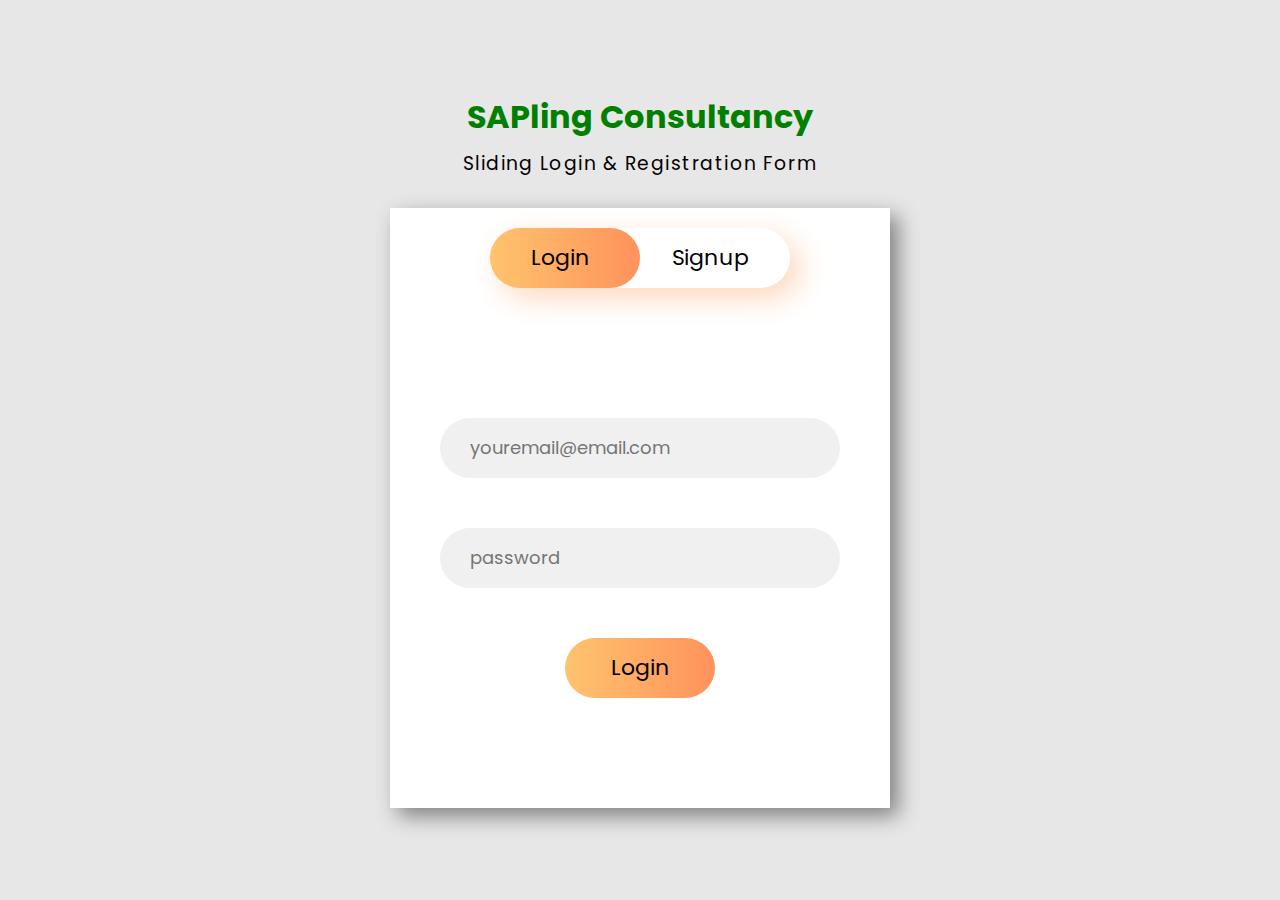
<file: PROJECT-1-main/index.html>
<!DOCTYPE html>
<html lang="en">

<head>
	<meta charset="UTF-8">
	<meta name="viewport"
		content="width=device-width,initial-scale=1.0">
	<title>login/signup</title>
	<link rel="stylesheet"href="lo.css">
</head>

<body>
	<header>
		<h1 class="heading">SAPling Consultancy</h1>
		<h3 class="title">Sliding Login & Registration Form</h3>
	</header>

	<!-- container div -->
	<div class="container">

		<!-- upper button section to select
			the login or signup form -->
		<div class="slider"></div>
		<div class="btn">
			<button class="login">Login</button>
			<button class="signup">Signup</button>
		</div>

		<!-- Form section that contains the
			login and the signup form -->
		<div class="form-section">

			<!-- login form -->
			<div class="login-box">
				<input type="email"
					class="email ele"
					placeholder="youremail@email.com">
				<input type="password"
					class="password ele"
					placeholder="password">
                    <a href="dashboard.html"><button class="clkbtn">Login</button></a>
			</div>

			<!-- signup form -->
			<div class="signup-box">
				<input type="text"
					class="name ele"
					placeholder="Enter your name">
				<input type="email"
					class="email ele"
					placeholder="youremail@email.com">
				<input type="password"
					class="password ele"
					placeholder="password">
				<input type="password"
					class="password ele"
					placeholder="Confirm password">
				<a href="dashboard.html"><button class="clkbtn">Signup</button></a>
                
			</div>
		</div>
	</div>
	<script src="lo.js"></script>
</body>

</html>
</file>
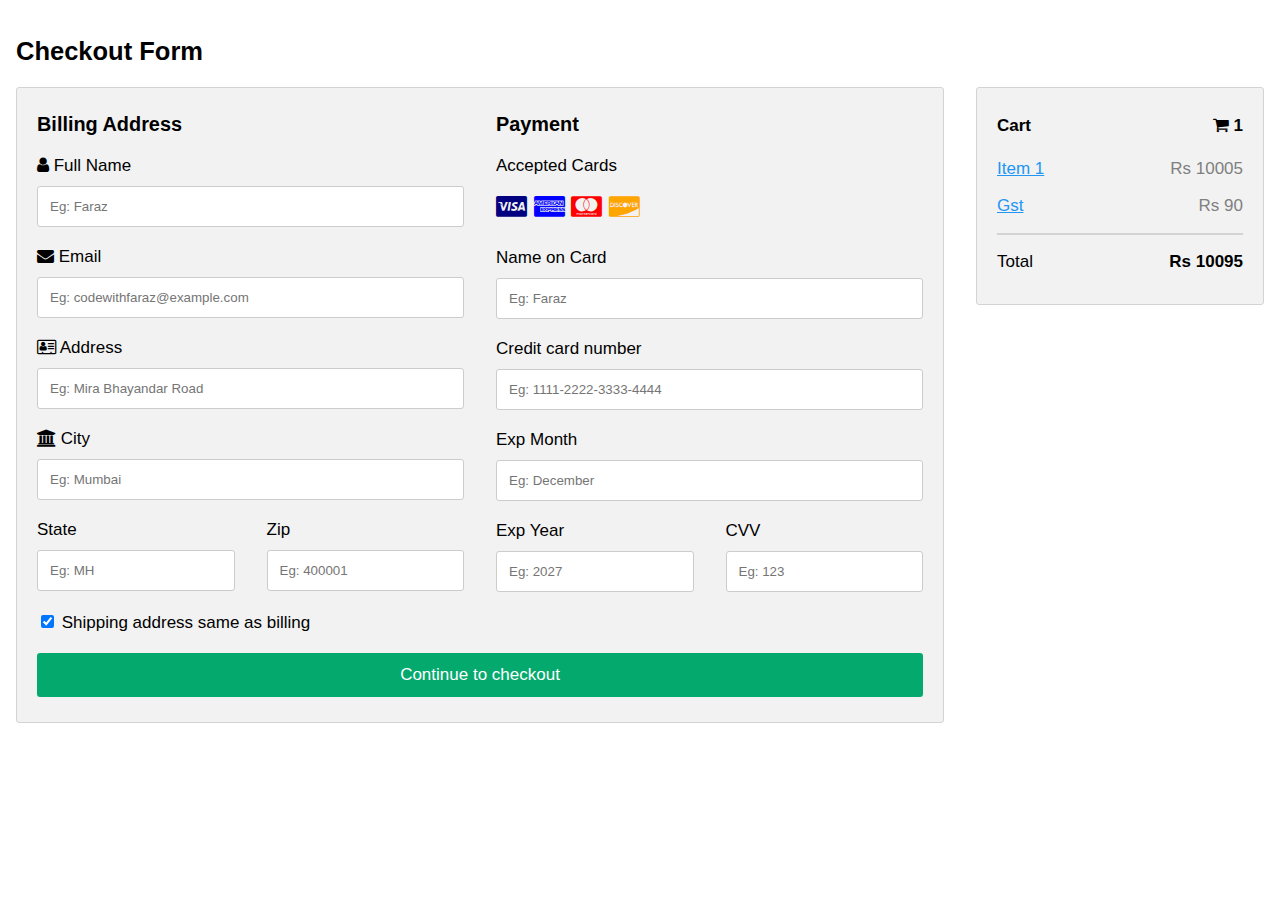
<file: PROJECT-1-main/checkout.html>
<!DOCTYPE html>
<html>
<head>
<meta name="viewport" content="width=device-width, initial-scale=1">
<title>Responsive Checkout Form</title>
<link rel="stylesheet" href="https://cdnjs.cloudflare.com/ajax/libs/font-awesome/4.7.0/css/font-awesome.min.css">
<link rel="stylesheet" href="checkout.css">
</head>
<body>
<h2>Checkout Form</h2>
<div class="row">
  <div class="col-75">
    <div class="container">
      <form action="/action_page.php">

        <div class="row">
          <div class="col-50">
            <h3>Billing Address</h3>
            <label for="fname"><i class="fa fa-user"></i> Full Name</label>
            <input type="text" id="fname" name="firstname" placeholder="Eg: Faraz">
            <label for="email"><i class="fa fa-envelope"></i> Email</label>
            <input type="text" id="email" name="email" placeholder="Eg: codewithfaraz@example.com">
            <label for="adr"><i class="fa fa-address-card-o"></i> Address</label>
            <input type="text" id="adr" name="address" placeholder="Eg: Mira Bhayandar Road">
            <label for="city"><i class="fa fa-institution"></i> City</label>
            <input type="text" id="Eg: city" name="Eg: city" placeholder="Eg: Mumbai">

            <div class="row">
              <div class="col-50">
                <label for="state">State</label>
                <input type="text" id="Eg: state" name="Eg: state" placeholder="Eg: MH">
              </div>
              <div class="col-50">
                <label for="zip">Zip</label>
                <input type="text" id="Eg: zip" name="zip" placeholder="Eg: 400001">
              </div>
            </div>
          </div>

          <div class="col-50">
            <h3>Payment</h3>
            <label for="fname">Accepted Cards</label>
            <div class="icon-container">
              <i class="fa fa-cc-visa" style="color:navy;"></i>
              <i class="fa fa-cc-amex" style="color:blue;"></i>
              <i class="fa fa-cc-mastercard" style="color:red;"></i>
              <i class="fa fa-cc-discover" style="color:orange;"></i>
            </div>
            <label for="cname">Name on Card</label>
            <input type="text" id="cname" name="Eg: cardname" placeholder="Eg: Faraz">
            <label for="ccnum">Credit card number</label>
            <input type="text" id="Eg: ccnum" name="Eg: cardnumber" placeholder="Eg: 1111-2222-3333-4444">
            <label for="expmonth">Exp Month</label>
            <input type="text" id="Eg: expmonth" name="Eg: expmonth" placeholder="Eg: December">
            <div class="row">
              <div class="col-50">
                <label for="expyear">Exp Year</label>
                <input type="text" id="Eg: expyear" name="Eg: expyear" placeholder="Eg: 2027">
              </div>
              <div class="col-50">
                <label for="cvv">CVV</label>
                <input type="text" id="cvv" name="cvv" placeholder="Eg: 123">
              </div>
            </div>
          </div>

        </div>
        <label>
          <input type="checkbox" checked="checked" name="sameadr"> Shipping address same as billing
        </label>
        <input type="submit" value="Continue to checkout" class="btn">
      </form>
    </div>
  </div>
  <div class="col-25">
    <div class="container">
      <h4>Cart <span class="price" style="color:black"><i class="fa fa-shopping-cart"></i> <b>1</b></span></h4>
      <p><a href="#">Item 1</a> <span class="price">Rs 10005</span></p>
      <p><a href="#">Gst</a> <span class="price">Rs 90</span></p>
      <p><a href="#"> </a> <span class="price"></span></p>
      <p><a href="#"></a> <span class="price"></span></p>
      <hr>
      <p>Total <span class="price" style="color:black"><b>Rs 10095</b></span></p>
    </div>
  </div>
</div>
</body>
</html>
</file>
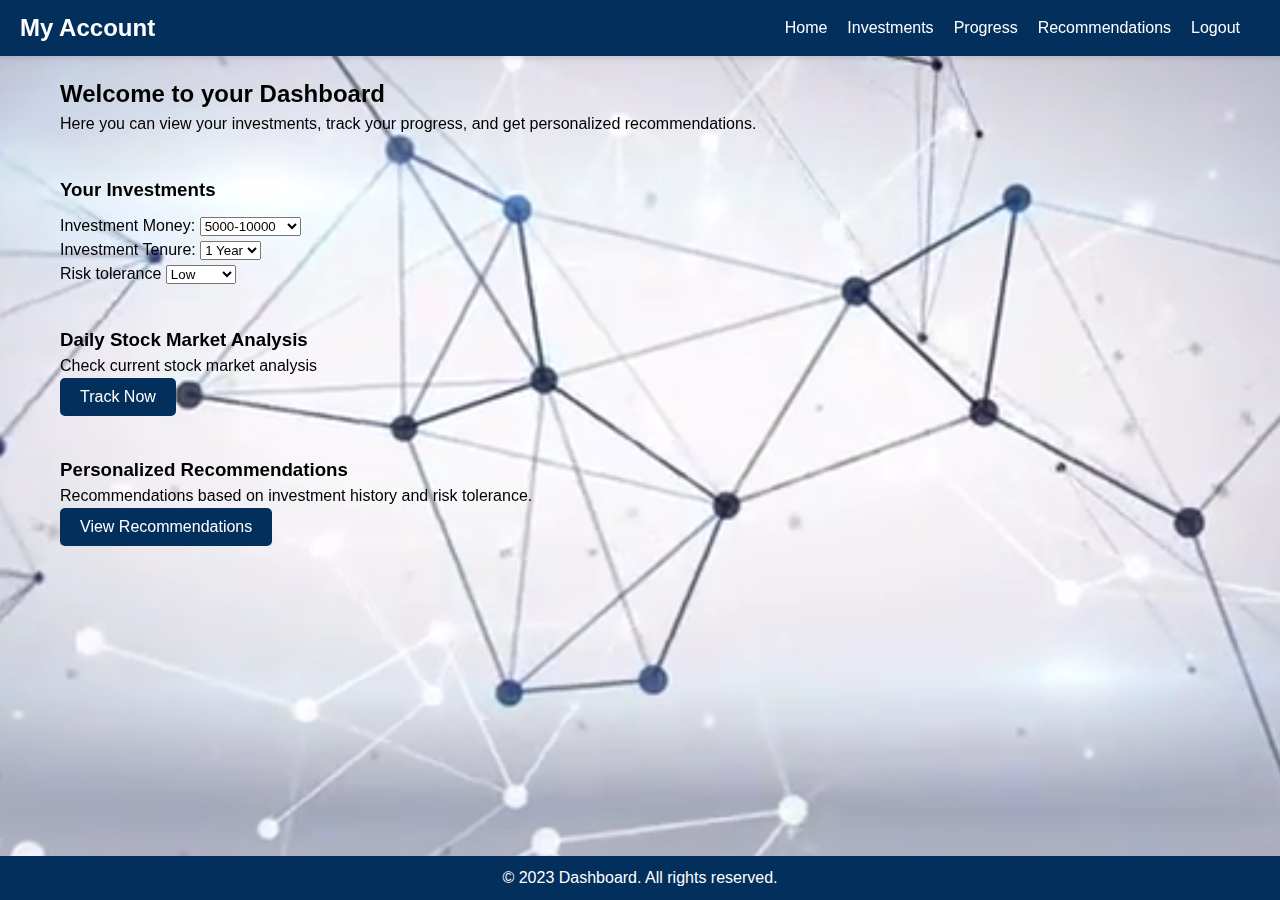
<file: PROJECT-1-main/dashboard.html>
<!DOCTYPE html>
<html lang="en">

<head>
  <meta charset="UTF-8">
  <meta http-equiv="X-UA-Compatible" content="IE=edge">
  <meta name="viewport" content="width=device-width, initial-scale=1.0">
  <title>Dashboard</title>
  <link rel="stylesheet" type="text/css" href="style_dashboard.css">
</head>

<body>
  <header>
    <nav class="navbar">
      <a href="#" class="logo">My Account</a>
      <ul class="menu">
        <li><a href="main.html">Home</a></li>
        <li><a href="#">Investments</a></li>
        <li><a href="#">Progress</a></li>
        <li><a href="#">Recommendations</a></li>
        <li><a href="register.html">Logout</a></li>
      </ul>
    </nav>
  </header>

  <main class="container">
    <section class="hero-section">
      <h2>Welcome to your Dashboard</h2>
      <p>Here you can view your investments, track your progress, and get personalized recommendations.</p>
    </section>

    <section class="investments-section">
      <h3>Your Investments</h3>
      <ul class="investment-list">
        <label for="Money">Investment Money:</label>

        <select name="Money" id="Money">
          <option value="5000-10000">5000-10000</option>
          <option value="10000-20000">10000-20000</option>
          <option value="20000-30000">20000-30000</option>
          <option value="1k-2k">1k-2k</option>
        </select>
        <br>
        <label for="Money">Investment Tenure:</label>

        <select name="Tenure" id="Tenure">
          <option value="1 Year">1 Year</option>
          <option value="2 year">2 year</option>
          <option value="3 year">3 year</option>
          <option value="4 year">4 year</option>
        </select>
        <br>
        <label for="Risk tolerance">Risk tolerance</label>
        <select name="Risk tolerence" id="Risk tolerence">
          <option value="Low">Low</option>
          <option value="Medium">Medium</option>
          <option value="High">High</option>
        </select>
        <br>

      </ul>
    </section>
    
<video id="background-video" autoplay loop muted poster="https://assets.codepen.io/6093409/river.jpg">
  <source src="video 3.mp4" type="video/mp4">
  </video>

    <section class="tracking-section">
      <h3>Daily Stock Market Analysis </h3>
      <div class="graph-container"></div>
      <p>Check current stock market analysis</p>
      <a href="https://www.moneycontrol.com/stocksmarketsindia/" target="_blank"> <button class="recommendations-btn"
          href="https://www.moneycontrol.com/stocksmarketsindia/"> Track Now</button></a>
    </section>

    <section class="recommendations-section">
      <h3>Personalized Recommendations</h3>
      <p>Recommendations based on investment history and risk tolerance.</p>
      <a href="recom.html" target="_blank"><button class="recommendations-btn" href="recom.html"> View
          Recommendations</button></a>
    </section>
  </main>

  <footer class="footer">
    <p>&copy; 2023 Dashboard. All rights reserved.</p>
  </footer>

  <script src="script.js"></script>
</body>

</html>
</file>
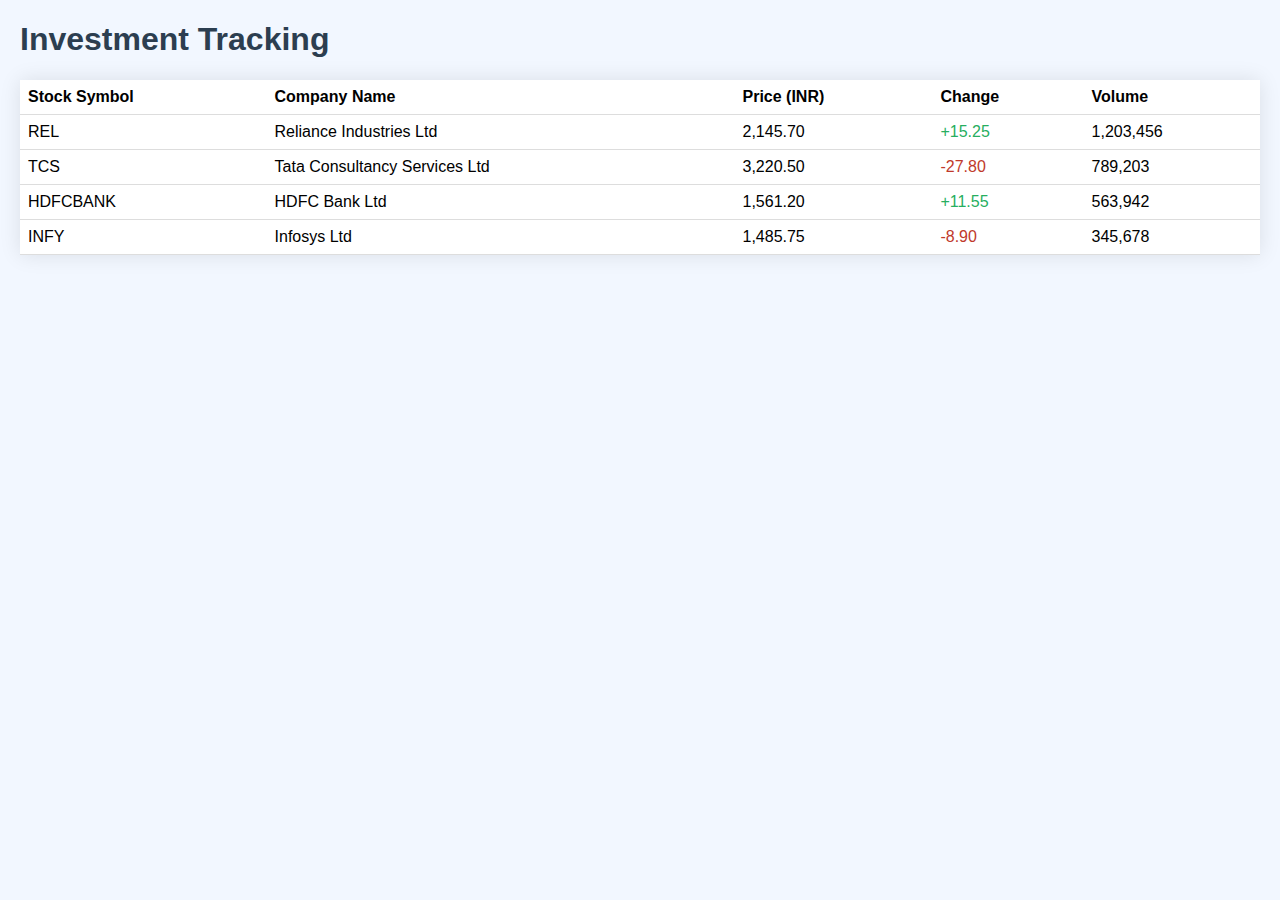
<file: PROJECT-1-main/invest.html>
<!DOCTYPE html>
<html>
<head>
  <title>Indian Stock Trading Page</title>
  <style>
    body {
      font-family: Arial, sans-serif;
      margin: 20px;
      background-color: #f2f7ff;
    }

    h1 {
      color: #2c3e50;
    }

    table {
      border-collapse: collapse;
      width: 100%;
      background-color: #fff;
      box-shadow: 0px 0px 20px rgba(0, 0, 0, 0.1);
    }

    th, td {
      padding: 8px;
      text-align: left;
      border-bottom: 1px solid #ddd;
    }

    tr:hover {
      background-color: #f5f5f5;
    }

    .positive {
      color: #27ae60;
    }

    .negative {
      color: #c0392b;
    }
  </style>
</head>
<body>
  <h1>Investment Tracking</h1>

  <table>
    <thead>
      <tr>
        <th>Stock Symbol</th>
        <th>Company Name</th>
        <th>Price (INR)</th>
        <th>Change</th>
        <th>Volume</th>
      </tr>
    </thead>
    <tbody>
      <tr>
        <td>REL</td>
        <td>Reliance Industries Ltd</td>
        <td>2,145.70</td>
        <td class="positive">+15.25</td>
        <td>1,203,456</td>
      </tr>
      <tr>
        <td>TCS</td>
        <td>Tata Consultancy Services Ltd</td>
        <td>3,220.50</td>
        <td class="negative">-27.80</td>
        <td>789,203</td>
      </tr>
      <tr>
        <td>HDFCBANK</td>
        <td>HDFC Bank Ltd</td>
        <td>1,561.20</td>
        <td class="positive">+11.55</td>
        <td>563,942</td>
      </tr>
      <tr>
        <td>INFY</td>
        <td>Infosys Ltd</td>
        <td>1,485.75</td>
        <td class="negative">-8.90</td>
        <td>345,678</td>
      </tr>
    </tbody>
  </table>
</body>
</html>
</file>
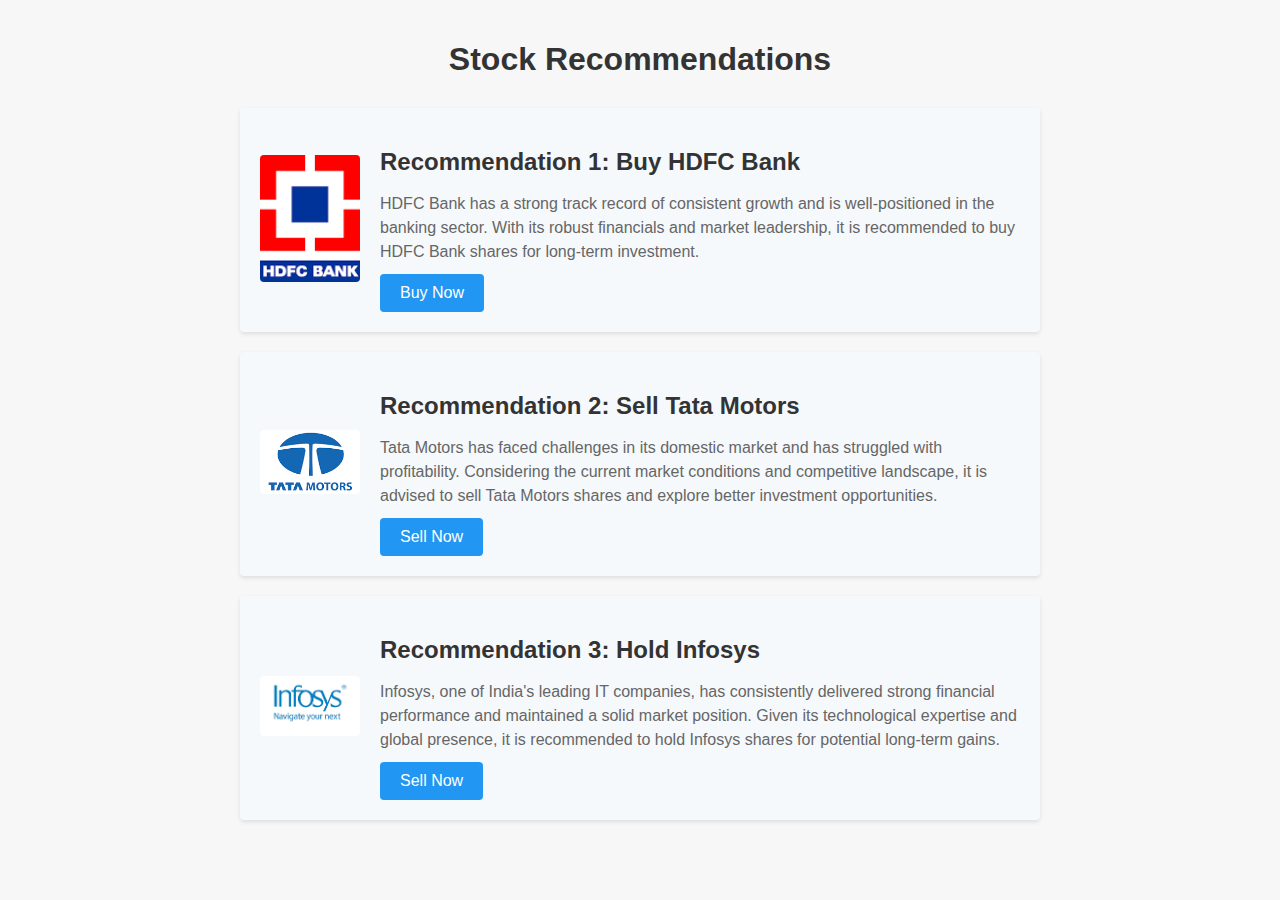
<file: PROJECT-1-main/recom.html>
<!DOCTYPE html>
<html>
<head>
  <title>Stock Recommendations</title>
  <style>
    body {
      font-family: Arial, sans-serif;
      margin: 0;
      padding: 0;
      background-color: #f7f7f7;
    }

    .container {
      max-width: 800px;
      margin: 0 auto;
      padding: 20px;
    }

    h1 {
      color: #333;
      text-align: center;
      margin-bottom: 30px;
    }

    .recommendation {
      margin-bottom: 20px;
      background-color: #f5f9fc;
      border-radius: 4px;
      padding: 20px;
      box-shadow: 0 2px 4px rgba(0, 0, 0, 0.1);
      display: flex;
      align-items: center;
    }

    .recommendation-image {
      flex: 0 0 100px;
      margin-right: 20px;
    }

    .recommendation-image img {
      width: 100%;
      height: auto;
      border-radius: 4px;
    }

    .recommendation-content {
      flex: 1;
    }

    .recommendation-heading {
      font-size: 24px;
      font-weight: bold;
      color: #333;
      margin-bottom: 10px;
    }

    .recommendation-description {
      font-size: 16px;
      color: #666;
      line-height: 1.5;
      margin-bottom: 10px;
    }

    .button {
      display: inline-block;
      padding: 10px 20px;
      background-color: #2196f3;
      color: #fff;
      text-decoration: none;
      border-radius: 4px;
      transition: background-color 0.3s ease;
    }

    .button:hover {
      background-color: #1976d2;
    }
  </style>
</head>
<body>
  <div class="container">
    <h1>Stock Recommendations</h1>

    <div class="recommendation">
      <div class="recommendation-image">
        <img src="hdfc.png" alt="HDFC Bank">
      </div>
      <div class="recommendation-content">
        <h2 class="recommendation-heading">Recommendation 1: Buy HDFC Bank</h2>
        <p class="recommendation-description">HDFC Bank has a strong track record of consistent growth and is well-positioned in the banking sector. With its robust financials and market leadership, it is recommended to buy HDFC Bank shares for long-term investment.</p>
        <a href="checkout.html" target="_blank" class="button">Buy Now</a>
      </div>
    </div>

    <div class="recommendation">
      <div class="recommendation-image">
        <img src="tata.png" target="_blank" alt="Tata Motors">
      </div>
      <div class="recommendation-content">
        <h2 class="recommendation-heading">Recommendation 2: Sell Tata Motors</h2>
        <p class="recommendation-description">Tata Motors has faced challenges in its domestic market and has struggled with profitability. Considering the current market conditions and competitive landscape, it is advised to sell Tata Motors shares and explore better investment opportunities.</p>
        <a href="checkout.html" class="button">Sell Now</a>
      </div>
    </div>

    <div class="recommendation">
        <div class="recommendation-image">
          <img src="infosys.png" target="_blank" alt="Tata Motors">
        </div>
        <div class="recommendation-content">
          <h2 class="recommendation-heading">Recommendation 3: Hold Infosys</h2>
          <p class="recommendation-description">Infosys, one of India's leading IT companies, has consistently delivered strong financial performance and maintained a solid market position. Given its technological expertise and global presence, it is recommended to hold Infosys shares for potential long-term gains.</p>
          <a href="checkout.html" class="button">Sell Now</a>
        </div>
      </div>
  </div>
</body>
</html>
</file>
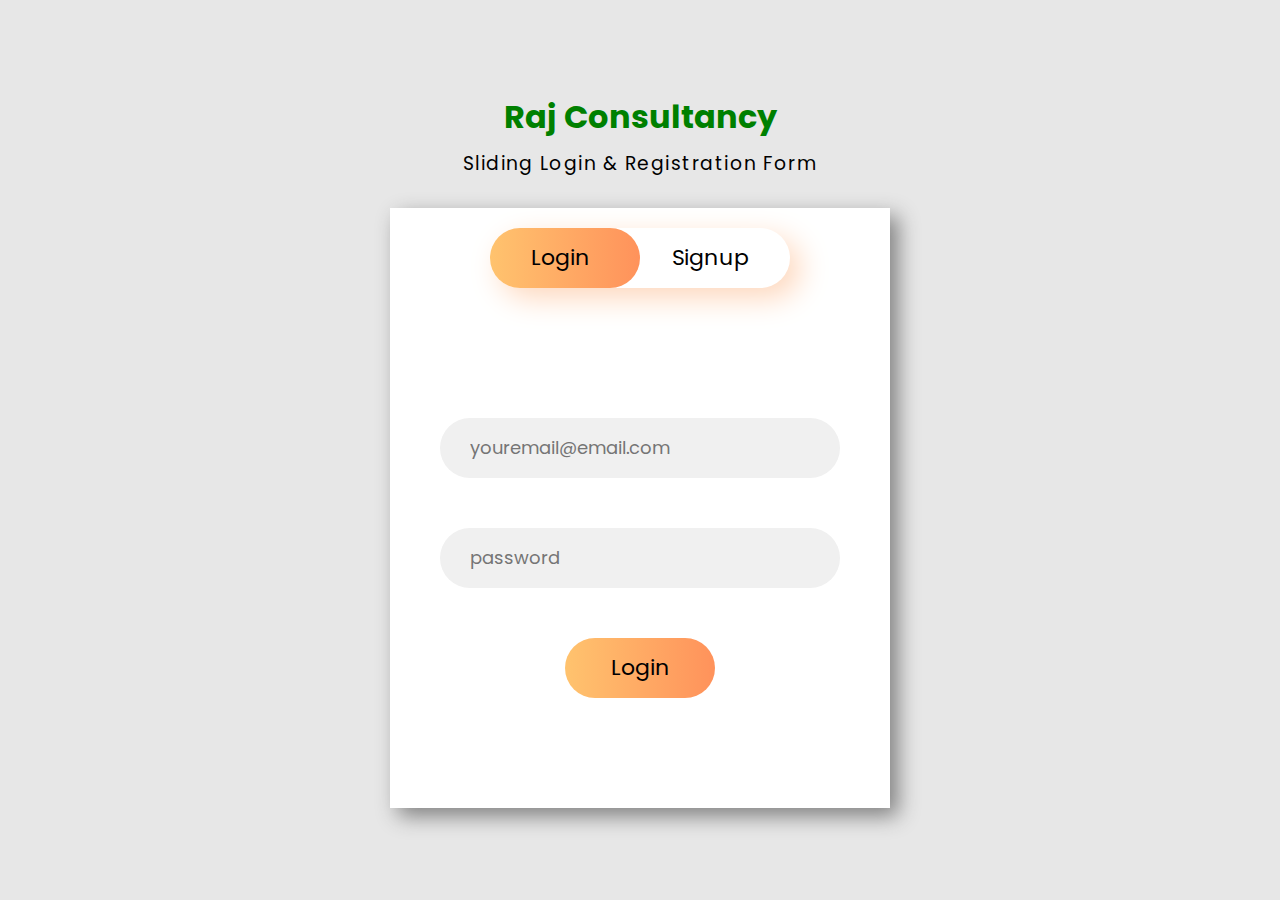
<file: PROJECT-1-main/register.html>
<!DOCTYPE html>
<html lang="en">

<head>
	<meta charset="UTF-8">
	<meta name="viewport"
		content="width=device-width,initial-scale=1.0">
	<title>login/signup</title>
	<link rel="stylesheet"
		href="lo.css">
</head>

<body>
	<header>
		<h1 class="heading">Raj Consultancy</h1>
		<h3 class="title">Sliding Login & Registration Form</h3>
	</header>

	<!-- container div -->
	<div class="container">

		<!-- upper button section to select
			the login or signup form -->
		<div class="slider"></div>
		<div class="btn">
			<button class="login">Login</button>
			<button class="signup">Signup</button>
		</div>

		<!-- Form section that contains the
			login and the signup form -->
		<div class="form-section">

			<!-- login form -->
			<div class="login-box">
				<input type="email"
					class="email ele"
					placeholder="youremail@email.com">
				<input type="password"
					class="password ele"
					placeholder="password">
                    <a href="index.html"><button class="clkbtn">Login</button></a>
			</div>

			<!-- signup form -->
			<div class="signup-box">
				<input type="text"
					class="name ele"
					placeholder="Enter your name">
				<input type="email"
					class="email ele"
					placeholder="youremail@email.com">
				<input type="password"
					class="password ele"
					placeholder="password">
				<input type="password"
					class="password ele"
					placeholder="Confirm password">
				<a href="index.html"><button class="clkbtn">Signup</button></a>
                
			</div>
		</div>
	</div>
	<script src="lo.js"></script>
</body>

</html>
</file>
<file: PROJECT-1-main/lo.css>
@import url(
"https://fonts.googleapis.com/css2?family=Poppins:ital,wght@0,100;0,200;0,300;0,400;0,500;0,600;0,700;0,800;0,900;1,100;1,200;1,300;1,400;1,500;1,600;1,700;1,800;1,900&display=swap");

* {
	margin: 0;
	padding: 0;
	box-sizing: border-box;
	font-family: "Poppins", sans-serif;
}

body {
	height: 100vh;
	width: 100vw;
	display: flex;
	justify-content: center;
	align-items: center;
	flex-direction: column;
	gap: 30px;
	background-color: rgb(231, 231, 231);
}

header {
	width: 100%;
	display: flex;
	flex-direction: column;
	align-items: center;
	justify-content: center;
	gap: 8px;
}

.heading {
	color: green;
}

.title {
	font-weight: 400;
	letter-spacing: 1.5px;
}

.container {
	height: 600px;
	width: 500px;
	background-color: white;
	box-shadow: 8px 8px 20px rgb(128, 128, 128);
	position: relative;
	overflow: hidden;
}

.btn {
	height: 60px;
	width: 300px;
	margin: 20px auto;
	box-shadow: 10px 10px 30px rgb(254, 215, 188);
	border-radius: 50px;
	display: flex;
	justify-content: space-around;
	align-items: center;
}

.login,
.signup {
	font-size: 22px;
	border: none;
	outline: none;
	background-color: transparent;
	position: relative;
	cursor: pointer;
}

.slider {
	height: 60px;
	width: 150px;
	border-radius: 50px;
	background-image: linear-gradient(to right,
			rgb(255, 195, 110),
			rgb(255, 146, 91));
	position: absolute;
	top: 20px;
	left: 100px;
	transition: all 0.5s ease-in-out;
}

.moveslider {
	left: 250px;
}

.form-section {
	height: 500px;
	width: 1000px;
	padding: 20px 0;
	display: flex;
	position: relative;
	transition: all 0.5s ease-in-out;
	left: 0px;
}

.form-section-move {
	left: -500px;
}

.login-box,
.signup-box {
	height: 100%;
	width: 500px;
	display: flex;
	flex-direction: column;
	align-items: center;
	justify-content: center;
	padding: 0px 40px;
}

.login-box {
	gap: 50px;
}

.signup-box {
	gap: 30px;
}

.ele {
	height: 60px;
	width: 400px;
	outline: none;
	border: none;
	color: rgb(77, 77, 77);
	background-color: rgb(240, 240, 240);
	border-radius: 50px;
	padding-left: 30px;
	font-size: 18px;
}

.clkbtn {
	height: 60px;
	width: 150px;
	border-radius: 50px;
	background-image: linear-gradient(to right,
			rgb(255, 195, 110),
			rgb(255, 146, 91));
	font-size: 22px;
	border: none;
	cursor: pointer;
}

/* For Responsiveness of the page */

@media screen and (max-width: 650px) {
	.container {
		height: 600px;
		width: 300px;
	}

	.title {
		font-size: 15px;
	}

	.btn {
		height: 50px;
		width: 200px;
		margin: 20px auto;
	}

	.login,
	.signup {
		font-size: 19px;
	}

	.slider {
		height: 50px;
		width: 100px;
		left: 50px;
	}

	.moveslider {
		left: 150px;
	}

	.form-section {
		height: 500px;
		width: 600px;
	}

	.form-section-move {
		left: -300px;
	}

	.login-box,
	.signup-box {
		height: 100%;
		width: 300px;
	}

	.ele {
		height: 50px;
		width: 250px;
		font-size: 15px;
	}

	.clkbtn {
		height: 50px;
		width: 130px;
		font-size: 19px;
	}
}

@media screen and (max-width: 320px) {
	.container {
		height: 600px;
		width: 250px;
	}

	.heading {
		font-size: 30px;
	}

	.title {
		font-size: 10px;
	}

	.btn {
		height: 50px;
		width: 200px;
		margin: 20px auto;
	}

	.login,
	.signup {
		font-size: 19px;
	}

	.slider {
		height: 50px;
		width: 100px;
		left: 27px;
	}

	.moveslider {
		left: 127px;
	}

	.form-section {
		height: 500px;
		width: 500px;
	}

	.form-section-move {
		left: -250px;
	}

	.login-box,
	.signup-box {
		height: 100%;
		width: 250px;
	}

	.ele {
		height: 50px;
		width: 220px;
		font-size: 15px;
	}

	.clkbtn {
		height: 50px;
		width: 130px;
		font-size: 19px;
	}
}
</file>
<file: PROJECT-1-main/checkout.css>
body {
    font-family: Arial;
    font-size: 17px;
    padding: 8px;
  }
  
  * {
    box-sizing: border-box;
  }
  
  .row {
    display: -ms-flexbox;
    display: flex;
    -ms-flex-wrap: wrap;
    flex-wrap: wrap;
    margin: 0 -16px;
  }
  
  .col-25 {
    -ms-flex: 25%;
    flex: 25%;
  }
  
  .col-50 {
    -ms-flex: 50%;
    flex: 50%;
  }
  
  .col-75 {
    -ms-flex: 75%;
    flex: 75%;
  }
  
  .col-25,
  .col-50,
  .col-75 {
    padding: 0 16px;
  }
  
  .container {
    background-color: #f2f2f2;
    padding: 5px 20px 15px 20px;
    border: 1px solid lightgrey;
    border-radius: 3px;
  }
  
  input[type=text] {
    width: 100%;
    margin-bottom: 20px;
    padding: 12px;
    border: 1px solid #ccc;
    border-radius: 3px;
  }
  
  label {
    margin-bottom: 10px;
    display: block;
  }
  
  .icon-container {
    margin-bottom: 20px;
    padding: 7px 0;
    font-size: 24px;
  }
  
  .btn {
    background-color: #04AA6D;
    color: white;
    padding: 12px;
    margin: 10px 0;
    border: none;
    width: 100%;
    border-radius: 3px;
    cursor: pointer;
    font-size: 17px;
  }
  
  .btn:hover {
    background-color: #45a049;
  }
  
  a {
    color: #2196F3;
  }
  
  hr {
    border: 1px solid lightgrey;
  }
  
  span.price {
    float: right;
    color: grey;
  }
  
  @media (max-width: 800px) {
    .row {
      flex-direction: column-reverse;
    }
    .col-25 {
      margin-bottom: 20px;
    }
  }
</file>
<file: PROJECT-1-main/style_dashboard.css>
/* Reset default margin and padding for all elements */
* {
  margin: 0;
  padding: 0;
  box-sizing: border-box;
}

/* Set body font and background */
body {
  
  font-family: Arial, sans-serif;
  font-size: 16px;
  line-height: 1.5;
  background-color: #e1f1ff;
}

#background-video {
  width: 100vw;
  height: 100vh;
  object-fit: cover;
  position: fixed;
  left:0;
  right: 800;
  top: 0;
  bottom: 0;
  z-index: -1;
}

/* Style for the header element */
header {
  background-color: #032f5d;
  box-shadow: 0 2px 5px rgba(0, 0, 0, 0.1);
  padding: 10px 20px;
  color: #fff;
}

/* Style for the navbar element */
.navbar {
  display: flex;
  justify-content: space-between;
  align-items: center;
}

/* Style for the logo element */
.logo {
  font-size: 24px;
  font-weight: bold;
  color: #fff;
  text-decoration: none;
}

/* Style for the menu element */
.menu {
  display: flex;
  justify-content: center;
  align-items: center;
  list-style: none;
}

/* Style for the menu items */
.menu li {
  margin-right: 20px;
}

/* Style for the menu links */
.menu li a {
  color: #fff;
  text-decoration: none;
  font-size: 16px;
  transition: color 0.2s ease-in-out;
}

/* Style for the menu links on hover */
.menu li a:hover {
  color: #9dd1ff;
}

/* Style for the main container */
.container {
  max-width: 1200px;
  margin: 0 auto;
  padding: 20px;
}

/* Style for the hero section */
.hero-section {
  margin-bottom: 40px;
}

/* Style for the investments section */
.investments-section {
  margin-bottom: 40px;
}

/* Style for the investment list */
.investment-list {
  list-style: none;
  padding-left: 0;
  margin-top: 10px;
}

/* Style for the investment list items */
.investment-list li {
  margin-bottom: 5px;
}

/* Style for the tracking section */
.tracking-section {
  margin-bottom: 40px;
}

/* Style for the recommendations section */
.recommendations-section {
  margin-bottom: 40px;
}

/* Style for the recommendations button */
.recommendations-btn {
  background-color: #032f5d;
  color: #fff;
  border: none;
  border-radius: 5px;
  padding: 10px 20px;
  font-size: 16px;
  cursor: pointer;
  transition: background-color 0.2s ease-in-out;
}

/* Style for the recommendations button on hover */
.recommendations-btn:hover {
  background-color: #9dd1ff;
}

/* Style for the footer */
.footer {
  background-color: #032f5d;
  color: #fff;
  text-align: center;
  padding: 10px;
  position: absolute;
  bottom: 0;
  width: 100%;
}
</file>
